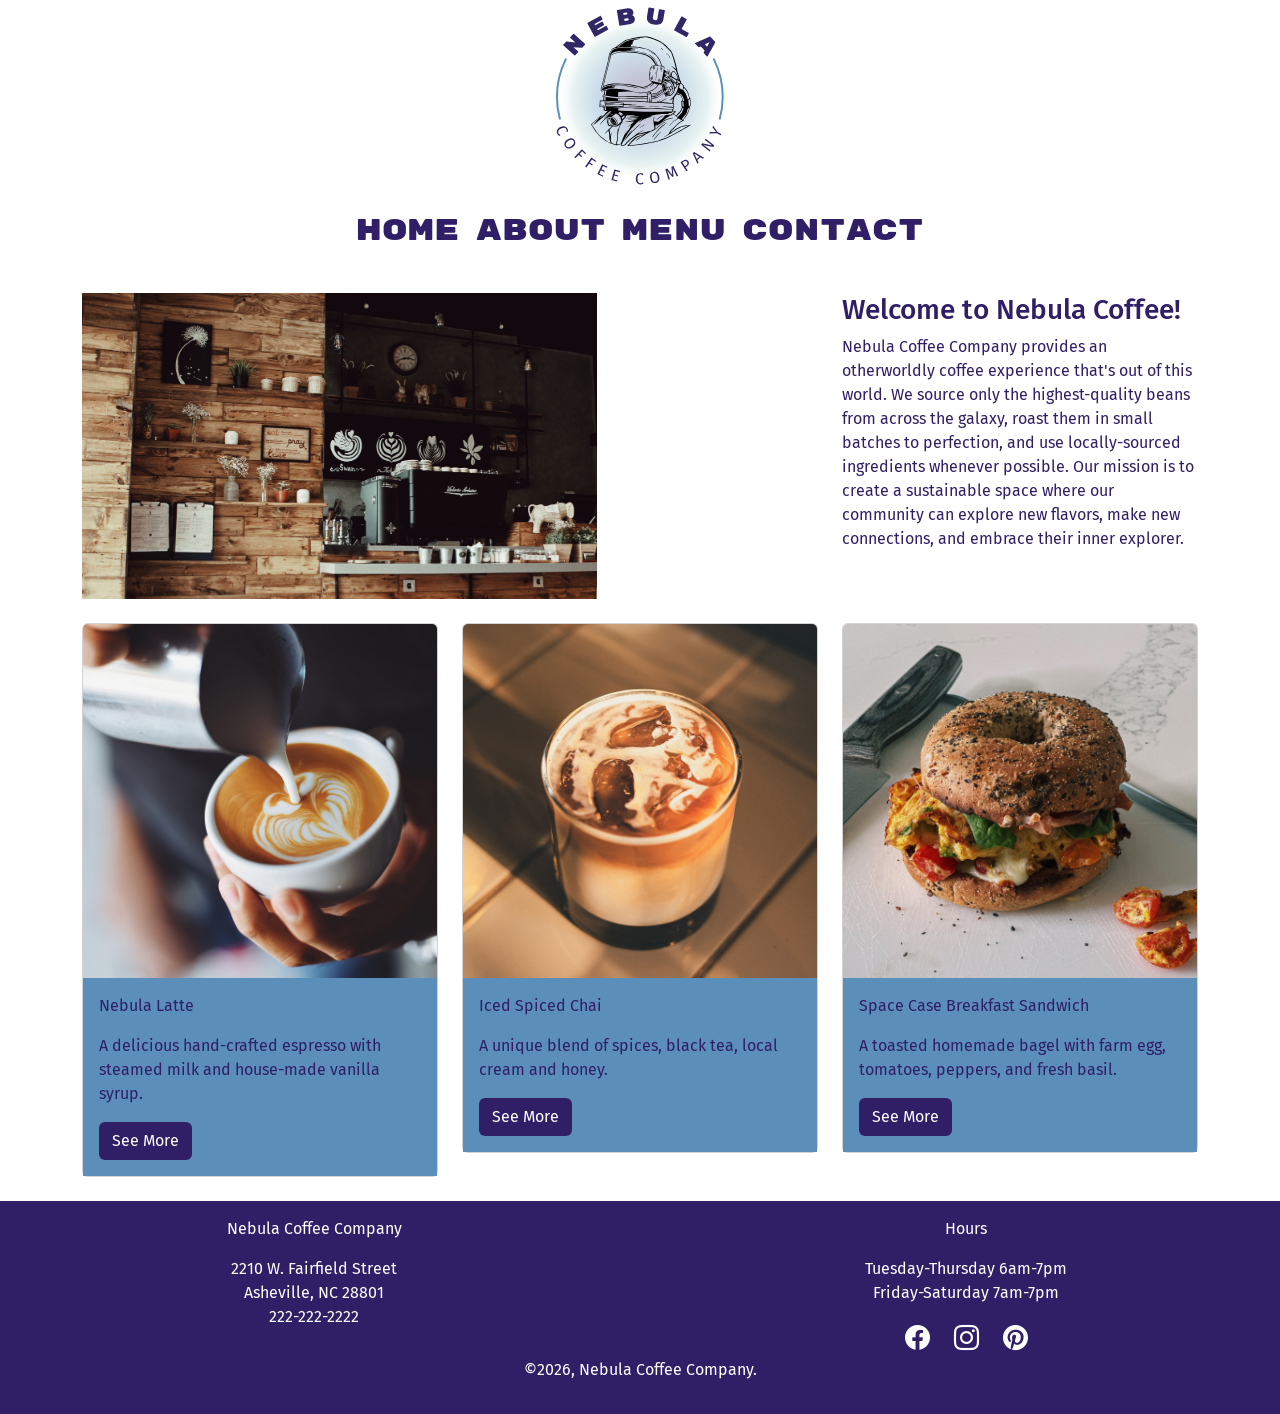
<file: index.html>
<!doctype html>
<html lang="en">
  <head>
    <meta charset="utf-8">
    <meta name="viewport" content="width=device-width, initial-scale=1">
    <meta name="description" content="Description here.">
    <meta name="keywords" content="keyword, keyword, keyword">
    <title>Welcome to Nebula Coffee!</title>
    <link href="https://cdn.jsdelivr.net/npm/bootstrap@5.3.1/dist/css/bootstrap.min.css" rel="stylesheet" integrity="sha384-4bw+/aepP/YC94hEpVNVgiZdgIC5+VKNBQNGCHeKRQN+PtmoHDEXuppvnDJzQIu9" crossorigin="anonymous">
<link rel="preconnect" href="https://fonts.googleapis.com">
<link rel="preconnect" href="https://fonts.gstatic.com" crossorigin>
<link href="https://fonts.googleapis.com/css2?family=Fira+Sans:ital,wght@0,100;0,200;0,300;0,400;0,500;0,600;0,700;0,800;0,900;1,100;1,200;1,300;1,400;1,500;1,600;1,700;1,800;1,900&family=Rubik+Mono+One&display=swap" rel="stylesheet">
<link rel="stylesheet" href="https://cdn.jsdelivr.net/npm/bootstrap-icons@1.10.5/font/bootstrap-icons.css">
<link rel="stylesheet" href="css/style.css">
</head>

  <body">
    <div class="mainlogo"><a class="navbar-brand" href="#"><img src="images/nebulalogo.svg" alt="" class="logo"></a>
      </div>
    <nav class="navbar navbar-expand-lg">
      <div class="container-fluid">
        <button class="navbar-toggler" type="button" data-bs-toggle="collapse" data-bs-target="#navbarSupportedContent" aria-controls="navbarSupportedContent" aria-expanded="false" aria-label="Toggle navigation">
          <span class="navbar-toggler-icon"></span>
        </button>
        <div class="collapse navbar-collapse justify-content-center" id="navbarSupportedContent">
          <ul class="navbar-nav mb-2 mb-lg-0">
            <li class="nav-item">
              <a class="nav-link" href="index.html">Home</a>
            </li>
            <li class="nav-item">
              <a class="nav-link" href="about.html">About</a>
            </li>
            <li class="nav-item">
              <a class="nav-link" href="menu.html">Menu</a>
            </li>
            <li class="nav-item">
              <a class="nav-link" href="contact.html">Contact</a>
            </li>
          </ul>
        </div>
      </div>
    </nav>

    <div class="container">
    <div class="row mt-4">
      <div class="col-lg-8">
        <img src="images/image1.jpg" alt="" class="img-fluid">
      </div>
      <div class="col-lg-4">
        <h3>Welcome to Nebula Coffee!</h3>
        <p>Nebula Coffee Company provides an otherworldly coffee experience that's out of this world. We source only the highest-quality beans from across the galaxy, roast them in small batches to perfection, and use locally-sourced ingredients whenever possible. Our mission is to create a sustainable space where our community can explore new flavors, make new connections, and embrace their inner explorer.</p>
      </div>
    </div>
    <div class="row mt-4 mb-4">
      <div class="col-lg-4">
        <div class="card">
          <img class="card-img-top" src="images/hotcoffee.jpg" alt="">
          <div class="card-body">
            <p>Nebula Latte</p>
            <p>A delicious hand-crafted espresso with steamed milk and house-made vanilla syrup.</p>
            <a href="menu.html" class="btn btn-custom">See More</a>
          </div>
        </div>
      </div>
      <div class="col-lg-4">
        <div class="card">
          <img class="card-img-top" src="images/Cold%20%20%20%20%20%20%20%20%20%20%20%20%20%20coffee.jpg" alt="">
          <div class="card-body">
            <p>Iced Spiced Chai</p>
            <p>A unique blend of spices, black tea, local cream and honey.</p>
            <a href="" class="btn btn-custom">See More</a>
            </div>
        </div>
      </div>
      <div class="col-lg-4">
        <div class="card">
          <img class="card-img-top" src="images/pexels-sara-free-17056849.jpg" alt="">
          <div class="card-body">
            <p>Space Case Breakfast Sandwich</p>
            <p>A toasted homemade bagel with farm egg, tomatoes, peppers, and fresh basil. </p>
            <a href="menu.html" class="btn btn-custom">See More</a>
          </div>
        </div>
      </div>
    </div>
  </div>

    <footer class="footer mt-auto py-3 mt-5">
      <div class="text-center">
        <div class="row">
          <div class="col-md-6">
            <p>Nebula Coffee Company</p>
            <p>2210 W. Fairfield Street
              <br>Asheville, NC 28801<br>222-222-2222</p>
            </div>
              <div class="col-md-6">
            <p>Hours</p>
            <p>Tuesday-Thursday 6am-7pm <br>Friday-Saturday 7am-7pm</p>
            <a href="http://www.facebook.com"><i class="bi bi-facebook"></i></a>
            <a href="http://www.instagram.com"><i class="bi bi-instagram"></i></a>
            <a href="http://www.pinterest.com"><i class="bi bi-pinterest"></i></a>
          </div>
          </div>
            <p>&copy;2026, Nebula Coffee Company.</p>
          </div>
    </footer>
    
    <script src="https://cdn.jsdelivr.net/npm/bootstrap@5.3.1/dist/js/bootstrap.bundle.min.js" integrity="sha384-HwwvtgBNo3bZJJLYd8oVXjrBZt8cqVSpeBNS5n7C8IVInixGAoxmnlMuBnhbgrkm" crossorigin="anonymous"></script>
  </body>


</html>
</file>
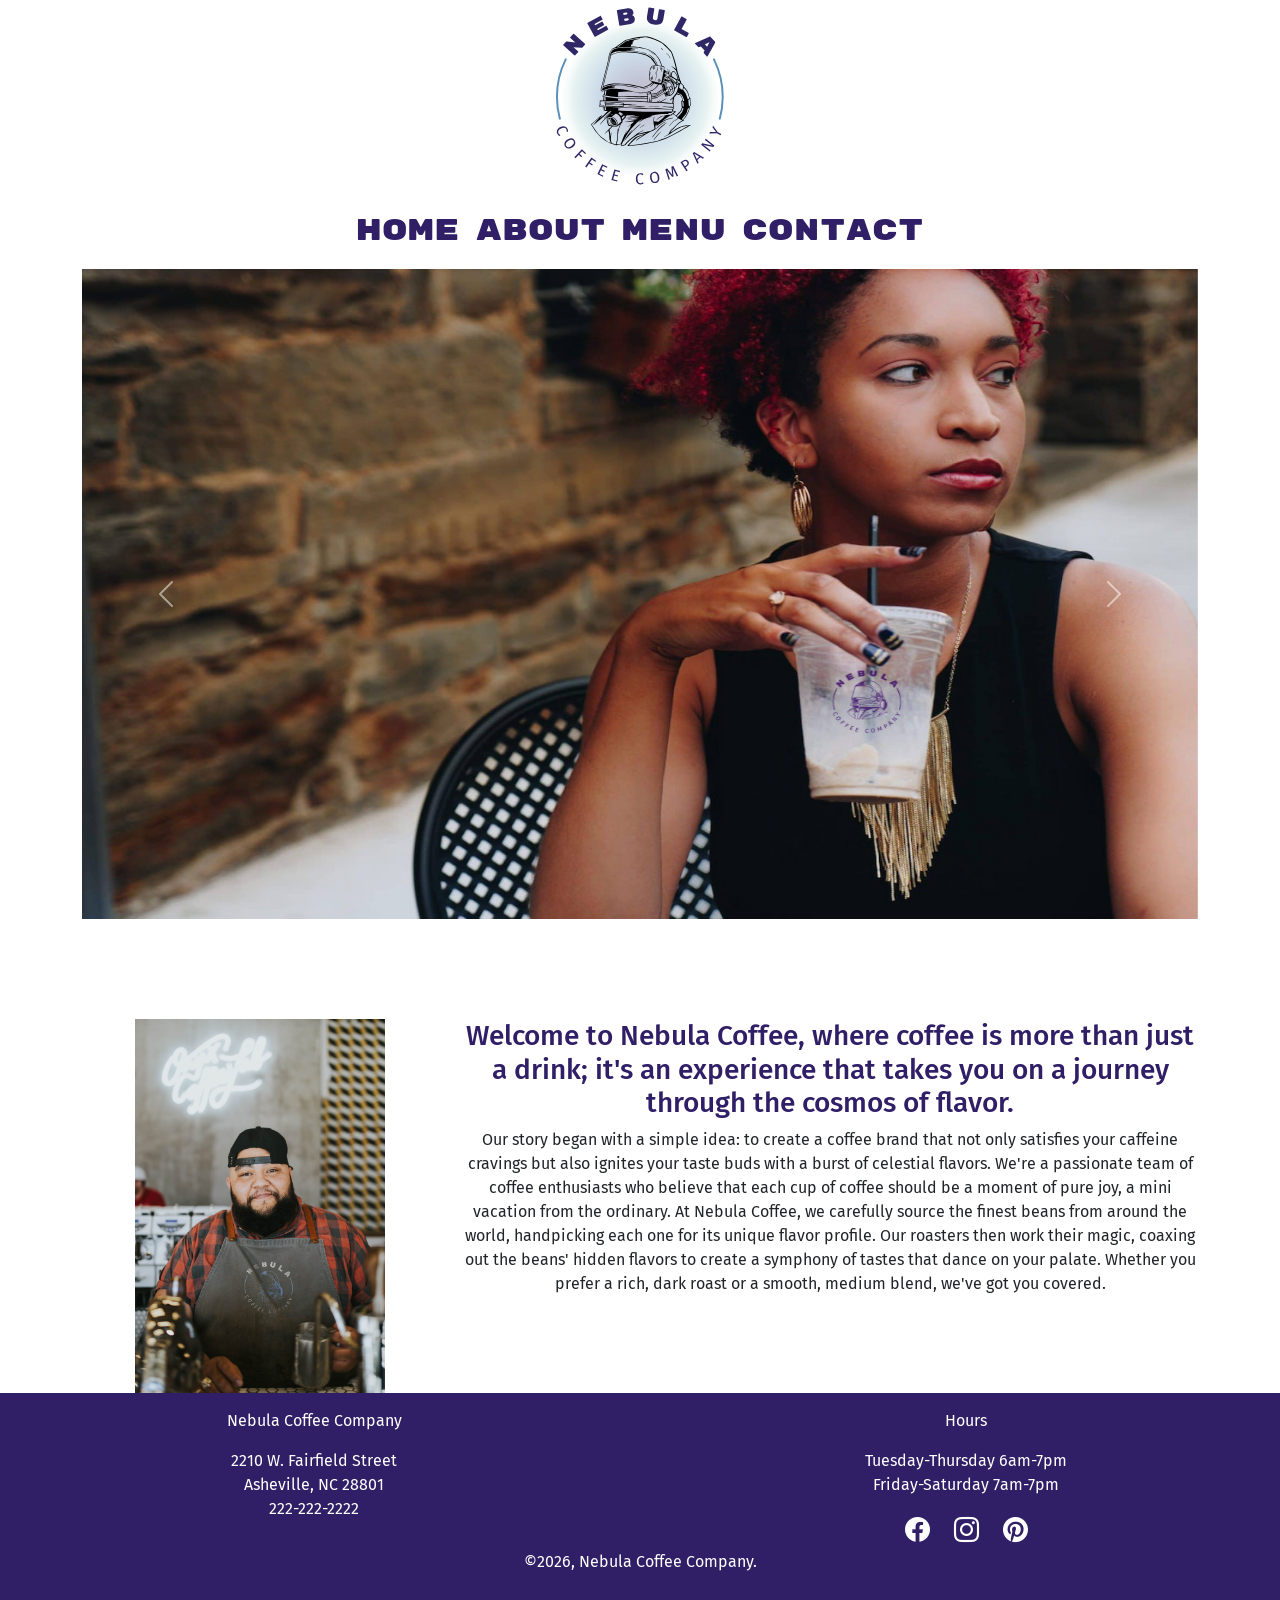
<file: about.html>
<!doctype html>
<html lang="en">
  <head>
    <meta charset="utf-8">
    <meta name="viewport" content="width=device-width, initial-scale=1">
    <meta name="description" content="Nebula Coffee is an out-of-this-world coffee shop in Asheville, NC.">
    <meta name="keywords" content="coffee, nebula coffee, asheville coffee shops, asheville coffee, north carolina">
    <title>Who is Nebula Coffee?</title>
    <link href="https://cdn.jsdelivr.net/npm/bootstrap@5.3.1/dist/css/bootstrap.min.css" rel="stylesheet" integrity="sha384-4bw+/aepP/YC94hEpVNVgiZdgIC5+VKNBQNGCHeKRQN+PtmoHDEXuppvnDJzQIu9" crossorigin="anonymous">
<link rel="preconnect" href="https://fonts.googleapis.com">
<link rel="preconnect" href="https://fonts.gstatic.com" crossorigin>
<link href="https://fonts.googleapis.com/css2?family=Fira+Sans:ital,wght@0,100;0,200;0,300;0,400;0,500;0,600;0,700;0,800;0,900;1,100;1,200;1,300;1,400;1,500;1,600;1,700;1,800;1,900&family=Rubik+Mono+One&display=swap" rel="stylesheet">
<link rel="stylesheet" href="https://cdn.jsdelivr.net/npm/bootstrap-icons@1.10.5/font/bootstrap-icons.css">
<link rel="stylesheet" href="css/style.css">
</head>

  <body">
    <div class="mainlogo"><a class="navbar-brand" href="#"><img src="images/nebulalogo.svg" alt="nebula logo" class="logo"></a>
      </div>
    <nav class="navbar navbar-expand-lg">
      <div class="container-fluid">
        <button class="navbar-toggler" type="button" data-bs-toggle="collapse" data-bs-target="#navbarSupportedContent" aria-controls="navbarSupportedContent" aria-expanded="false" aria-label="Toggle navigation">
          <span class="navbar-toggler-icon"></span>
        </button>
        <div class="collapse navbar-collapse justify-content-center" id="navbarSupportedContent">
          <ul class="navbar-nav mb-2 mb-lg-0">
            <li class="nav-item">
              <a class="nav-link" href="index.html">Home</a>
            </li>
            <li class="nav-item">
              <a class="nav-link" href="about.html">About</a>
            </li>
            <li class="nav-item">
              <a class="nav-link" href="menu.html">Menu</a>
            </li>
            <li class="nav-item">
              <a class="nav-link" href="contact.html">Contact</a>
            </li>
          </ul>
        </div>
      </div>
    </nav>

<div class="container text-center">
  

<div id="carouselExample" class="carousel slide">
  <div class="carousel-inner">
    <div class="carousel-item active">
      <img src="images/website-image-woman-withcoffee.jpg" class="d-block w-100 img-fluid" alt="an image of coffee">
    </div>
    <div class="carousel-item">
      <img src="images/website-image-cold-coffee.jpg" class="d-block w-100 img-fluid" alt="an image of cold coffee">
    </div>
    <div class="carousel-item">
      <img src="images/website-image-tables-painting.png" class="d-block w-100 img-fluid" alt="tables with painting">
    </div>
  </div>
  <button class="carousel-control-prev" type="button" data-bs-target="#carouselExample" data-bs-slide="prev">
    <span class="carousel-control-prev-icon" aria-hidden="true"></span>
    <span class="visually-hidden">Previous</span>
  </button>
  <button class="carousel-control-next" type="button" data-bs-target="#carouselExample" data-bs-slide="next">
    <span class="carousel-control-next-icon" aria-hidden="true"></span>
    <span class="visually-hidden">Next</span>
  </button>
</div>


  <!-- Columns are always 50% wide, on mobile and desktop -->
  <div class="row">
    <div class="col-md-4"><img src="images/barista.jpg" alt="a lovely barista image" class="img-fluid"></div>
    <div class="col-md-8"><h3>Welcome to Nebula Coffee, where coffee is more than just a drink; it's an experience that takes you on a journey through the cosmos of flavor.</h3>

<p>Our story began with a simple idea: to create a coffee brand that not only satisfies your caffeine cravings but also ignites your taste buds with a burst of celestial flavors. We're a passionate team of coffee enthusiasts who believe that each cup of coffee should be a moment of pure joy, a mini vacation from the ordinary.

At Nebula Coffee, we carefully source the finest beans from around the world, handpicking each one for its unique flavor profile. Our roasters then work their magic, coaxing out the beans' hidden flavors to create a symphony of tastes that dance on your palate. Whether you prefer a rich, dark roast or a smooth, medium blend, we've got you covered.</p>

</div>  <!-- closes col-md-4 -->
</div>  <!-- closes row -->

</div> <!-- closes container -->


   <footer class="footer mt-auto py-3 mt-5">
      <div class="text-center">
        <div class="row">
          <div class="col-md-6">
            <p>Nebula Coffee Company</p>
            <p>2210 W. Fairfield Street
              <br>Asheville, NC 28801<br>222-222-2222</p>
            </div>
              <div class="col-md-6">
            <p>Hours</p>
            <p>Tuesday-Thursday 6am-7pm <br>Friday-Saturday 7am-7pm</p>
            <a href="http://www.facebook.com"><i class="bi bi-facebook"></i></a>
            <a href="http://www.instagram.com"><i class="bi bi-instagram"></i></a>
            <a href="http://www.pinterest.com"><i class="bi bi-pinterest"></i></a>
          </div>
          </div>
            <p>&copy;2026, Nebula Coffee Company.</p>
          </div>
    </footer>


   
    <script src="https://cdn.jsdelivr.net/npm/bootstrap@5.3.1/dist/js/bootstrap.bundle.min.js" integrity="sha384-HwwvtgBNo3bZJJLYd8oVXjrBZt8cqVSpeBNS5n7C8IVInixGAoxmnlMuBnhbgrkm" crossorigin="anonymous"></script>
  </body>


</html>
</file>
<file: css/style.css>
body {
    font-family: 'Fira Sans', sans-serif;
}


.mainlogo {
    text-align:center;
    margin:0 auto;
}

.logo {
    width: 15%;

}

.nav-link {
    font-family: 'Rubik Mono One', sans-serif;
    font-size: 30px;
    color:#301E67;
}


.nav-link:hover {
    color:#B6EADA;
}

.card-body {
    background-color:#5B8FB9;
    color:#301E67;
}

.btn-custom {
    background-color:#301E67;
    color: #ffffff;
}

footer {
    background-color: #301E67;
    color:#fff;
    margin-top: 25px;
    
}



.bi {
    color:#fff;
    font-size: 25px;
    margin-right: 10px;
    margin-left: 10px;
}


.p {
    font-family: 'Fira Sans', sans-serif;
    font-weight: bold;
}

img {
    width: 70%;
    height: auto;

}

h2 {
    color: #301E67 !important;
}

.col-md-4 p {
    font-size: 14px !important;
    text-align: left !important;
}


.col-md-8 img {
    width: 240px;
}

.carousel-inner img {
    height: 650px;
}

.col-md-4 h3 {
    color:#301E67;
    text-align: left;
}

#carouselExample {
    margin-bottom: 100px;
}

.col-lg-4 p {
    color:#301E67;
}

.col-lg-4 h3 {
    color:#301E67;
}

.col-md-8 h3 {
    color:#301E67;
}
</file>
